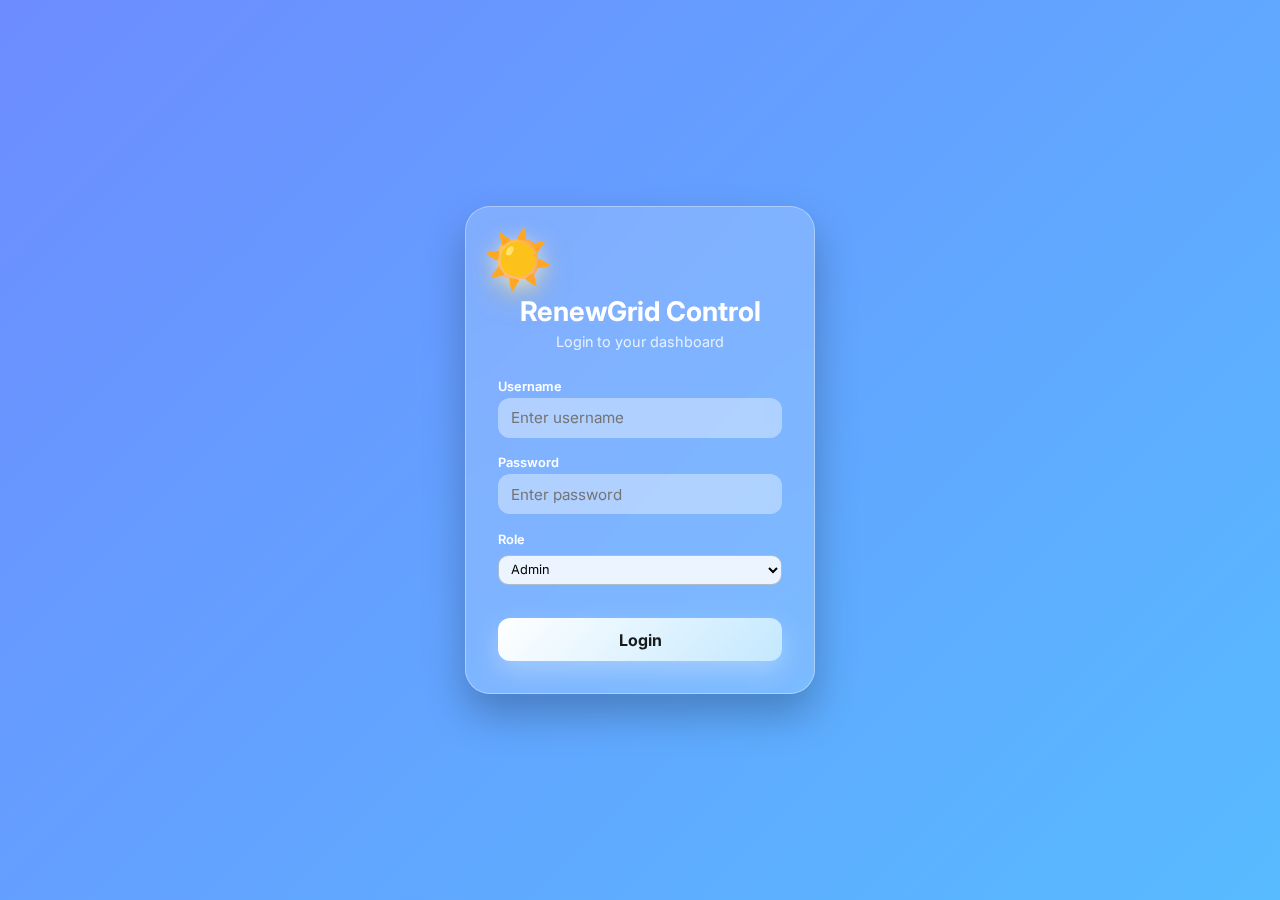
<file: frontend/index.html>
<!DOCTYPE html>
<html lang="en">

<head>
    <meta charset="UTF-8" />
    <meta name="viewport" content="width=device-width, initial-scale=1.0" />
    <title>RenewGrid Login</title>
    <link href="https://fonts.googleapis.com/css2?family=Inter:wght@300;400;600;700;800&display=swap" rel="stylesheet">
    <link rel="stylesheet" href="/frontend/css/style.css">
</head>

<body>
    <div class="login-container">
        <div class="login-card">
            <div class="logo">☀️</div>
            <h2>RenewGrid Control</h2>
            <p class="subtitle">Login to your dashboard</p>

            <div class="form-group">
                <label for="username">Username</label>
                <input id="username" type="text" placeholder="Enter username" />
            </div>

            <div class="form-group">
                <label for="password">Password</label>
                <input id="password" type="password" placeholder="Enter password" />
            </div>

            <div class="form-group">
                <label for="role">Role</label>
                <select id="role">
                    <option value="admin">Admin</option>
                    <option value="viewer">Viewer</option>
                </select>
            </div>

            <div id="errorMsg" class="error-msg" style="display:none"></div>

            <button id="loginBtn">Login</button>
        </div>
    </div>

    <script type="module" src="./js/app.js"></script>
</body>

</html>
</file>
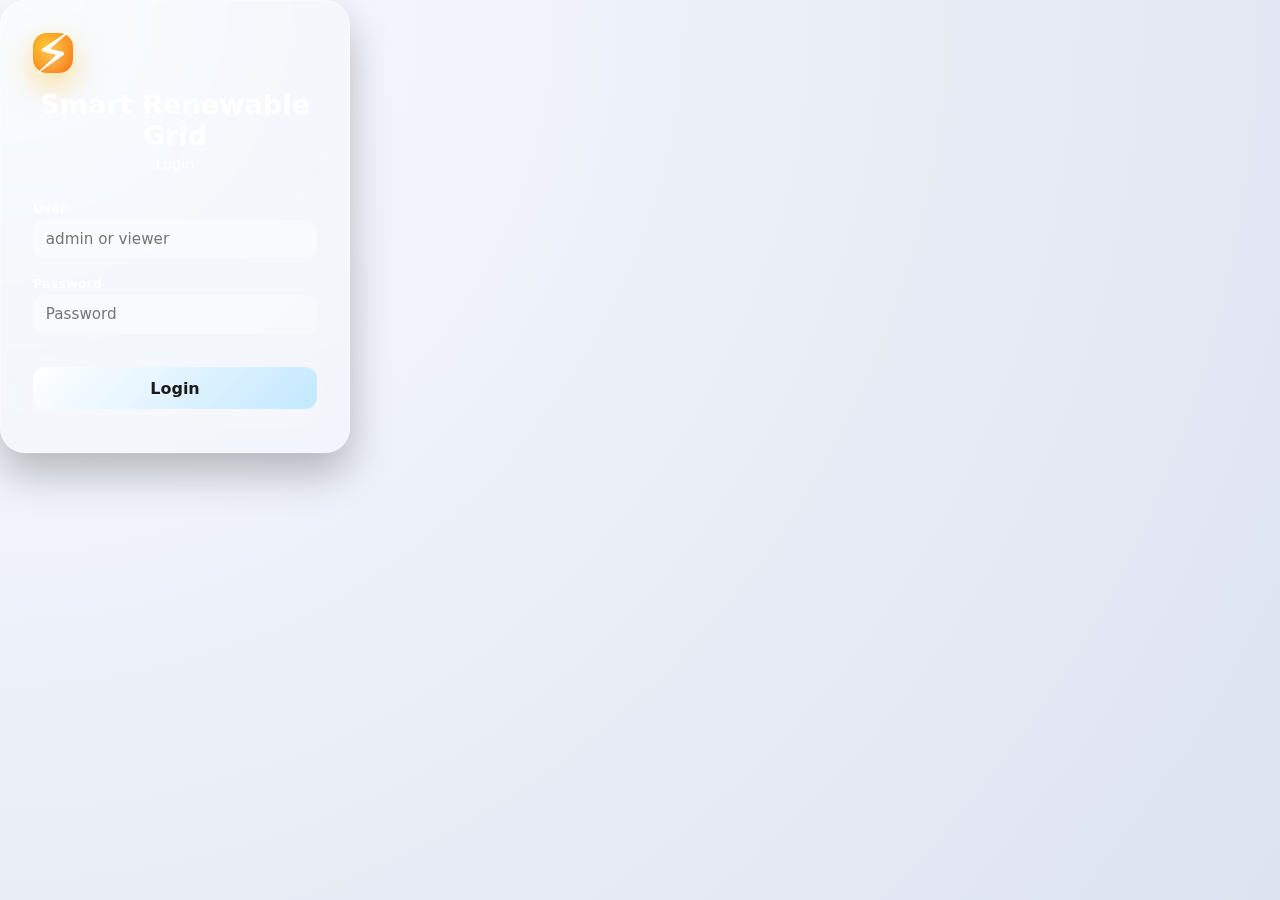
<file: frontend/login.html>
<!DOCTYPE html>
<html lang="en">

<head>
    <meta charset="UTF-8">
    <title>Login</title>
    <link rel="stylesheet" href="/frontend/css/style.css">
</head>

<body class="login-page">
    <div class="login-wrapper">
        <div class="login-card">
            <div class="logo">⚡</div>
            <h2>Smart Renewable Grid</h2>
            <p class="subtitle">Login</p>

            <form id="loginForm">
                <div class="form-group">
                    <label for="username">User</label>
                    <input id="username" type="text" placeholder="admin or viewer" autocomplete="off" />
                </div>

                <div class="form-group">
                    <label for="password">Password</label>
                    <input id="password" type="password" placeholder="Password" />
                </div>

                <button id="loginBtn" class="action-btn" type="button">Login</button>
                <div id="errorMsg" class="error-msg"></div>
            </form>
        </div>
    </div>

    <script type="module" src="./js/app.js"></script>
</body>

</html>
</file>
<file: frontend/css/style.css>
/* ========== RESET & BASE ========== */
* {
    margin: 0;
    padding: 0;
    box-sizing: border-box;
    font-family: "Inter", system-ui, -apple-system, BlinkMacSystemFont, sans-serif;
}

html,
body {
    height: 100%;
}

body {
    background: radial-gradient(circle at top left, #f9fbff, #dde3f0);
    color: #1f2933;
    -webkit-font-smoothing: antialiased;
    transition: background 0.3s ease, color 0.3s ease;
}

/* Dark base */
body.dark {
    background: radial-gradient(circle at top left, #020617, #020617);
    color: #e5e7eb;
}

/* ========== LAYOUT ========== */

.app-grid {
    display: grid;
    grid-template-columns: 260px 1fr;
    height: 100vh;
    overflow: hidden;
}

/* ========== SIDEBAR ========== */

.sidebar {
    background: linear-gradient(180deg, rgba(15, 23, 42, 0.95), rgba(30, 64, 175, 0.95));
    color: #f9fafb;
    display: flex;
    flex-direction: column;
    justify-content: space-between;
    padding: 1.2rem 1rem;
    border-right: 1px solid rgba(148, 163, 184, 0.3);
    backdrop-filter: blur(24px);
}

.brand {
    display: flex;
    align-items: center;
    gap: 0.75rem;
    margin-bottom: 1.5rem;
}

.logo {
    width: 40px;
    height: 40px;
    border-radius: 14px;
    display: flex;
    align-items: center;
    justify-content: center;
    background: radial-gradient(circle at 30% 30%, #fbbf24, #f97316);
    box-shadow: 0 12px 30px rgba(251, 191, 36, 0.5);
    font-size: 1.4rem;
}

.brand-text .title {
    font-size: 1.2rem;
    font-weight: 700;
    letter-spacing: 0.03em;
}

.brand-text .subtitle {
    font-size: 0.8rem;
    opacity: 0.75;
}

/* NAV */
.nav {
    display: flex;
    flex-direction: column;
    gap: 0.3rem;
    margin-bottom: 1rem;
}

.nav-btn {
    border: none;
    outline: none;
    background: transparent;
    color: #cbd5f5;
    font-size: 0.95rem;
    padding: 0.7rem 0.8rem;
    border-radius: 999px;
    display: flex;
    align-items: center;
    gap: 0.65rem;
    cursor: pointer;
    transition: background 0.2s ease, color 0.2s ease, transform 0.1s ease;
}

.nav-btn i {
    font-size: 1rem;
    opacity: 0.85;
}

.nav-btn:hover {
    background: rgba(148, 163, 184, 0.26);
    transform: translateY(-1px);
}

.nav-btn.active {
    background: linear-gradient(90deg, #6366f1, #22c55e);
    color: #f9fafb;
    box-shadow: 0 10px 24px rgba(99, 102, 241, 0.45);
}

.sidebar-bottom {
    margin-top: 1rem;
    display: flex;
    flex-direction: column;
    gap: 0.65rem;
}

.role-pill {
    display: inline-flex;
    align-items: center;
    justify-content: space-between;
    gap: 0.4rem;
    padding: 0.3rem 0.7rem;
    font-size: 0.8rem;
    border-radius: 999px;
    background: rgba(15, 23, 42, 0.55);
    border: 1px solid rgba(148, 163, 184, 0.4);
}

.small-actions {
    display: flex;
    align-items: center;
    justify-content: space-between;
    gap: 0.5rem;
}

.icon-btn {
    border: none;
    outline: none;
    background: rgba(15, 23, 42, 0.6);
    color: #e5e7eb;
    width: 34px;
    height: 34px;
    border-radius: 999px;
    display: inline-flex;
    align-items: center;
    justify-content: center;
    cursor: pointer;
    transition: background 0.2s ease, transform 0.1s ease;
}

.icon-btn:hover {
    background: rgba(148, 163, 184, 0.4);
    transform: translateY(-1px);
}

#logoutBtn {
    border: none;
    outline: none;
    padding: 0.4rem 0.9rem;
    border-radius: 999px;
    font-size: 0.85rem;
    background: rgba(239, 68, 68, 0.08);
    border: 1px solid rgba(239, 68, 68, 0.5);
    color: #fecaca;
    display: inline-flex;
    align-items: center;
    gap: 0.4rem;
    cursor: pointer;
    transition: background 0.2s ease, transform 0.1s ease, border 0.2s ease;
}

#logoutBtn:hover {
    background: rgba(239, 68, 68, 0.3);
    transform: translateY(-1px);
}

/* ========== MAIN / TOPBAR ========== */

.main {
    display: flex;
    flex-direction: column;
    min-width: 0;
}

.topbar {
    display: flex;
    align-items: center;
    justify-content: space-between;
    padding: 0.8rem 1.25rem;
    border-bottom: 1px solid rgba(148, 163, 184, 0.35);
    background: rgba(255, 255, 255, 0.55);
    backdrop-filter: blur(24px);
}

body.dark .topbar {
    background: rgba(15, 23, 42, 0.9);
}

.search {
    display: flex;
    align-items: center;
    gap: 0.5rem;
    padding: 0.4rem 0.7rem;
    border-radius: 999px;
    border: 1px solid rgba(148, 163, 184, 0.4);
    background: rgba(255, 255, 255, 0.65);
}

body.dark .search {
    background: rgba(15, 23, 42, 0.75);
    border-color: rgba(51, 65, 85, 0.9);
}

.search i {
    font-size: 0.9rem;
    color: #6b7280;
}

.search input {
    border: none;
    outline: none;
    background: transparent;
    font-size: 0.85rem;
    min-width: 200px;
    color: inherit;
}

.top-actions {
    display: flex;
    align-items: center;
    gap: 1.1rem;
}

.stat.quick {
    display: flex;
    flex-direction: column;
    align-items: flex-end;
}

.stat.quick .label {
    font-size: 0.7rem;
    text-transform: uppercase;
    letter-spacing: 0.08em;
    opacity: 0.7;
}

.stat.quick .value {
    font-size: 0.95rem;
    font-weight: 600;
}

.avatar {
    width: 36px;
    height: 36px;
    border-radius: 999px;
    background: linear-gradient(135deg, #6366f1, #ec4899);
    color: white;
    font-size: 0.85rem;
    font-weight: 700;
    display: flex;
    align-items: center;
    justify-content: center;
    box-shadow: 0 8px 22px rgba(99, 102, 241, 0.55);
}

/* ========== CONTENT & TABS ========== */

.content {
    padding: 1rem 1.25rem 1.5rem;
    overflow: auto;
}

.tab {
    display: none;
}

.tab.active {
    display: block;
}

.cards-row {
    display: grid;
    grid-template-columns: repeat(auto-fit, minmax(260px, 1fr));
    gap: 1rem;
    margin-bottom: 1rem;
}

/* ========== CARD (GLASSMORPHIC, COLORFUL) ========== */

.card {
    position: relative;
    background: radial-gradient(circle at top left, rgba(255, 255, 255, 0.95), rgba(248, 250, 252, 0.9));
    border-radius: 18px;
    padding: 1rem;
    box-shadow:
        0 18px 40px rgba(15, 23, 42, 0.08),
        0 0 0 1px rgba(148, 163, 184, 0.15);
    backdrop-filter: blur(24px);
    transition: transform 0.16s ease, box-shadow 0.2s ease, border 0.2s ease;
}

.card:hover {
    transform: translateY(-3px);
    box-shadow:
        0 22px 50px rgba(15, 23, 42, 0.13),
        0 0 0 1px rgba(129, 140, 248, 0.4);
}

body.dark .card {
    background: radial-gradient(circle at top left, rgba(15, 23, 42, 0.96), rgba(15, 23, 42, 0.96));
    box-shadow:
        0 18px 40px rgba(0, 0, 0, 0.6),
        0 0 0 1px rgba(30, 64, 175, 0.6);
}

/* Card header */
.card h4 {
    font-size: 0.95rem;
    font-weight: 600;
    margin-bottom: 0.6rem;
    display: flex;
    align-items: center;
    gap: 0.4rem;
}

/* ========== BUTTONS ========== */

.action-btn,
.simSpeed,
.preset {
    border: none;
    outline: none;
    padding: 0.4rem 0.9rem;
    border-radius: 999px;
    background: linear-gradient(135deg, #4f46e5, #22c55e);
    color: #f9fafb;
    font-size: 0.8rem;
    font-weight: 500;
    cursor: pointer;
    display: inline-flex;
    align-items: center;
    justify-content: center;
    gap: 0.3rem;
    box-shadow: 0 12px 28px rgba(79, 70, 229, 0.45);
    transition: transform 0.12s ease, box-shadow 0.16s ease, opacity 0.15s ease;
}

.action-btn:hover,
.simSpeed:hover,
.preset:hover {
    transform: translateY(-2px);
    box-shadow: 0 16px 35px rgba(79, 70, 229, 0.6);
}

.action-btn:disabled {
    opacity: 0.5;
    cursor: not-allowed;
    box-shadow: none;
}

/* ========== FORMS, INPUTS, SLIDERS ========== */

label {
    font-size: 0.8rem;
    font-weight: 500;
    display: block;
    margin-top: 0.4rem;
}

input[type="number"],
select {
    width: 100%;
    margin-top: 0.25rem;
    padding: 0.35rem 0.5rem;
    border-radius: 10px;
    border: 1px solid rgba(148, 163, 184, 0.7);
    background: rgba(255, 255, 255, 0.85);
    outline: none;
    font-size: 0.8rem;
    transition: border 0.15s ease, box-shadow 0.15s ease;
}

body.dark input[type="number"],
body.dark select {
    background: rgba(15, 23, 42, 0.9);
    border-color: rgba(51, 65, 85, 0.9);
    color: #e5e7eb;
}

input[type="number"]:focus,
select:focus {
    border-color: #6366f1;
    box-shadow: 0 0 0 1px rgba(99, 102, 241, 0.6);
}

/* sliders */
input[type="range"] {
    width: 100%;
    margin: 0.3rem 0 0.15rem;
    -webkit-appearance: none;
    background: transparent;
}

input[type="range"]::-webkit-slider-runnable-track {
    height: 4px;
    border-radius: 999px;
    background: linear-gradient(90deg, #22c55e, #6366f1);
}

input[type="range"]::-webkit-slider-thumb {
    -webkit-appearance: none;
    width: 14px;
    height: 14px;
    border-radius: 50%;
    background: #ffffff;
    border: 2px solid #6366f1;
    margin-top: -5px;
    box-shadow: 0 6px 14px rgba(37, 99, 235, 0.6);
}

input[type="range"]::-moz-range-track {
    height: 4px;
    border-radius: 999px;
    background: linear-gradient(90deg, #22c55e, #6366f1);
}

input[type="range"]::-moz-range-thumb {
    width: 14px;
    height: 14px;
    border-radius: 50%;
    background: #ffffff;
    border: 2px solid #6366f1;
}

/* ========== GAUGES & BADGES ========== */

.gauge {
    font-size: 1.4rem;
    font-weight: 700;
    margin: 0.15rem 0 0.4rem;
}

.status-badge {
    display: inline-block;
    font-size: 0.7rem;
    padding: 0.15rem 0.5rem;
    border-radius: 999px;
    color: #f9fafb;
    background: #9ca3af;
}

.status-badge.active {
    background: linear-gradient(135deg, #22c55e, #16a34a);
}

.status-badge.error {
    background: linear-gradient(135deg, #ef4444, #b91c1c);
}

/* big metrics top row */
#topGen,
#topOut,
#topStored {
    font-variant-numeric: tabular-nums;
}

/* ========== VERTICAL BAR & BATTERY VISUALS ========== */

.vertical-bar {
    width: 100%;
    height: 24px;
    border-radius: 999px;
    background: rgba(226, 232, 240, 0.9);
    overflow: hidden;
    position: relative;
}

.vertical-bar::after {
    content: "";
    position: absolute;
    left: 0;
    top: 0;
    bottom: 0;
    width: 50%;
    background: linear-gradient(90deg, #22c55e, #16a34a);
    transition: width 0.3s ease;
}

.battery-visual {
    width: 100%;
    height: 32px;
    border-radius: 999px;
    background: rgba(226, 232, 240, 0.9);
    overflow: hidden;
    margin-top: 0.5rem;
}

#batteryBarUI,
.battery-visual>div {
    width: 100%;
    height: 100%;
    background: linear-gradient(90deg, #22c55e, #4ade80);
    transition: height 0.3s ease, background 0.3s ease, width 0.3s ease;
}

/* ========== ALERTS & LOGS ========== */

#alertList,
#logBox {
    list-style: none;
    max-height: 160px;
    overflow-y: auto;
    margin-top: 0.4rem;
    padding: 0.4rem 0.5rem;
    border-radius: 12px;
    border: 1px solid rgba(148, 163, 184, 0.55);
    background: rgba(248, 250, 252, 0.9);
    font-size: 0.8rem;
}

body.dark #alertList,
body.dark #logBox {
    background: rgba(15, 23, 42, 0.9);
    border-color: rgba(51, 65, 85, 0.9);
}

.alert {
    border-radius: 999px;
    padding: 0.2rem 0.55rem;
    margin-bottom: 0.25rem;
}

.high-alert {
    background: rgba(239, 68, 68, 0.12);
    color: #b91c1c;
}

.normal-alert {
    background: rgba(234, 179, 8, 0.14);
    color: #854d0e;
}

/* scrollbars */
#alertList::-webkit-scrollbar,
#logBox::-webkit-scrollbar,
.content::-webkit-scrollbar {
    width: 6px;
}

#alertList::-webkit-scrollbar-thumb,
#logBox::-webkit-scrollbar-thumb,
.content::-webkit-scrollbar-thumb {
    background: rgba(156, 163, 175, 0.8);
    border-radius: 999px;
}

/* ========== CHARTS ========== */

canvas {
    max-width: 100%;
}

canvas.mini-chart {
    width: 100% !important;
    height: 70px !important;
}

/* ========== DESTINATIONS ========== */

.dest-row {
    border-bottom: 1px solid rgba(226, 232, 240, 0.9);
    padding-bottom: 0.45rem;
    margin-bottom: 0.4rem;
}

.dest-row:last-child {
    border-bottom: none;
}

.dest-controls label {
    font-size: 0.75rem;
}

/* ========== STORAGE ========== */

#batteriesContainer {
    margin-top: 0.5rem;
}

/* ========== WEATHER ========== */

#weatherTimeSlider {
    margin-top: 0.25rem;
}

/* ========== DISABLED STATE ========== */

.disabled-control {
    opacity: 0.45 !important;
    cursor: not-allowed !important;
}

/* ========== THEMES (SOLAR / BLUE / GREEN) ========== */

body.theme-solar .sidebar {
    background: linear-gradient(180deg, rgba(180, 83, 9, 0.96), rgba(234, 179, 8, 0.96));
}

body.theme-solar .topbar {
    background: rgba(254, 249, 195, 0.85);
}

body.theme-solar .avatar {
    background: linear-gradient(135deg, #facc15, #fb923c);
}

body.theme-blue .sidebar {
    background: linear-gradient(180deg, rgba(15, 23, 42, 0.96), rgba(37, 99, 235, 0.96));
}

body.theme-blue .topbar {
    background: rgba(219, 234, 254, 0.9);
}

body.theme-blue .avatar {
    background: linear-gradient(135deg, #3b82f6, #6366f1);
}

body.theme-green .sidebar {
    background: linear-gradient(180deg, rgba(6, 78, 59, 0.96), rgba(22, 163, 74, 0.96));
}

body.theme-green .topbar {
    background: rgba(220, 252, 231, 0.9);
}

body.theme-green .avatar {
    background: linear-gradient(135deg, #22c55e, #16a34a);
}

/* ========== RESPONSIVE ========== */

@media (max-width: 960px) {
    .app-grid {
        grid-template-columns: 1fr;
    }

    .sidebar {
        grid-row: 2;
        flex-direction: row;
        align-items: center;
        padding: 0.6rem 0.9rem;
        overflow-x: auto;
    }

    .brand {
        display: none;
    }

    .nav {
        flex-direction: row;
        gap: 0.4rem;
        margin-bottom: 0;
    }

    .sidebar-bottom {
        flex-direction: row;
        align-items: center;
        gap: 0.4rem;
    }

    .content {
        padding: 0.75rem;
    }
}

@media (max-width: 640px) {
    .topbar {
        flex-direction: column;
        align-items: flex-start;
        gap: 0.6rem;
    }

    .search input {
        min-width: 120px;
    }

    .top-actions {
        width: 100%;
        justify-content: space-between;
    }
}

/* ===== LOGIN PAGE (B3 – Apple Style Glass UI) ===== */

.login-container {
    display: flex;
    justify-content: center;
    align-items: center;
    height: 100vh;

    background: linear-gradient(135deg, #6d8cff, #4dd2ff, #6affc4);
    background-size: 300% 300%;
    animation: gradientFlow 12s ease infinite;
}

@keyframes gradientFlow {
    0% {
        background-position: 0% 50%;
    }

    50% {
        background-position: 100% 50%;
    }

    100% {
        background-position: 0% 50%;
    }
}

.login-card {
    width: 350px;
    padding: 2rem;
    border-radius: 25px;

    /* Glass effect */
    background: rgba(255, 255, 255, 0.18);
    backdrop-filter: blur(20px);
    -webkit-backdrop-filter: blur(20px);

    border: 1px solid rgba(255, 255, 255, 0.35);
    box-shadow: 0 20px 40px rgba(0, 0, 0, 0.25);

    text-align: center;
    color: #fff;
    animation: fadeIn 0.9s ease;
}

@keyframes fadeIn {
    from {
        opacity: 0;
        transform: translateY(20px);
    }

    to {
        opacity: 1;
        transform: translateY(0);
    }
}

.login-card .logo {
    font-size: 3.5rem;
    margin-bottom: 1rem;
    text-shadow: 0 4px 15px rgba(255, 255, 255, 0.6);
}

.login-card h2 {
    font-size: 1.7rem;
    font-weight: 700;
    margin-bottom: 0.3rem;
}

.login-card .subtitle {
    font-size: 0.9rem;
    opacity: 0.8;
    margin-bottom: 1.8rem;
}

.login-card .form-group {
    text-align: left;
    margin-bottom: 1.1rem;
    color: #fff;
}

.login-card label {
    display: block;
    margin-bottom: 0.25rem;
    font-weight: 600;
}

.login-card input {
    width: 100%;
    padding: 0.65rem 0.8rem;

    border-radius: 12px;
    border: none;

    background: rgba(255, 255, 255, 0.25);
    backdrop-filter: blur(10px);
    color: #fff;

    font-size: 0.95rem;
    outline: none;
    transition: 0.2s;
}

.login-card input:focus {
    background: rgba(255, 255, 255, 0.35);
    box-shadow: 0 0 8px rgba(255, 255, 255, 0.7);
}

.login-card button {
    width: 100%;
    margin-top: 1rem;
    padding: 0.7rem;
    font-size: 1rem;
    font-weight: 700;

    border: none;
    border-radius: 12px;

    background: linear-gradient(135deg, #ffffff, #c3e8ff);
    color: #1a1a1a;

    box-shadow: 0 10px 25px rgba(255, 255, 255, 0.3);
    cursor: pointer;
    transition: 0.2s ease;
}

.login-card button:hover {
    transform: translateY(-3px);
    box-shadow: 0 15px 30px rgba(255, 255, 255, 0.45);
}

.error-msg {
    margin-top: 0.7rem;
    color: #ff6b6b;
    font-weight: 700;
    text-shadow: 0 0 8px rgba(255, 0, 0, 0.5);
}
</file>
